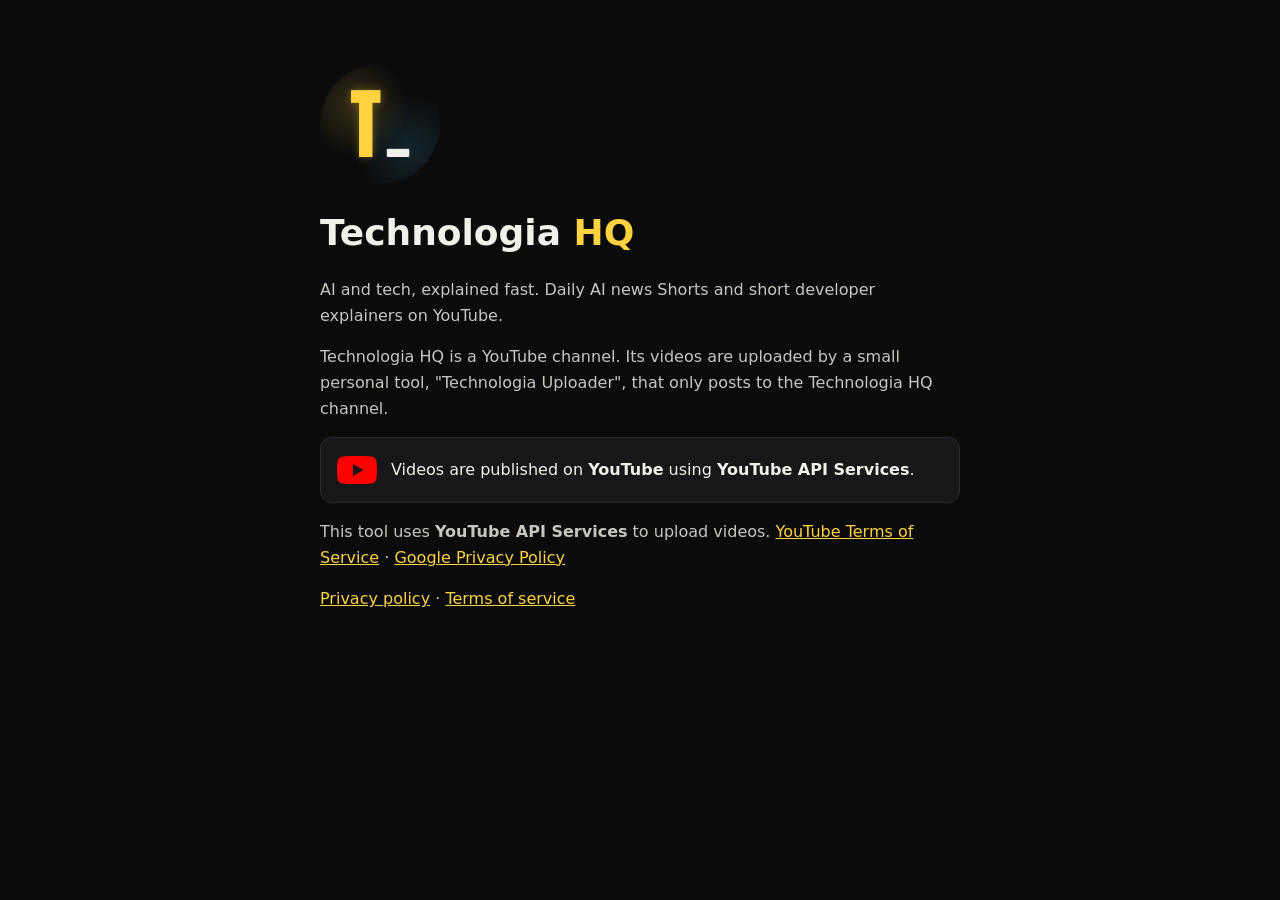
<file: index.html>
<!doctype html>
<html lang="en">
<head>
<meta charset="utf-8">
<meta name="viewport" content="width=device-width, initial-scale=1">
<title>Technologia HQ</title>
<link rel="stylesheet" href="style.css">
</head>
<body>
<main>
  <img class="logo" src="logo.png" alt="Technologia logo">
  <h1>Technologia <span>HQ</span></h1>
  <p>AI and tech, explained fast. Daily AI news Shorts and short developer explainers on YouTube.</p>
  <p>Technologia HQ is a YouTube channel. Its videos are uploaded by a small personal tool, "Technologia Uploader", that only posts to the Technologia HQ channel.</p>
  <p class="yt"><svg viewBox="0 0 24 24" width="40" height="40" aria-label="YouTube"><path fill="#FF0000" d="M23.498 6.186a3.016 3.016 0 0 0-2.122-2.136C19.505 3.545 12 3.545 12 3.545s-7.505 0-9.377.505A3.017 3.017 0 0 0 .502 6.186C0 8.07 0 12 0 12s0 3.93.502 5.814a3.016 3.016 0 0 0 2.122 2.136c1.871.505 9.376.505 9.376.505s7.505 0 9.377-.505a3.015 3.015 0 0 0 2.122-2.136C24 15.93 24 12 24 12s0-3.93-.502-5.814zM9.545 15.568V8.432L15.818 12l-6.273 3.568z"/></svg><span>Videos are published on <strong>YouTube</strong> using <strong>YouTube API Services</strong>.</span></p>
  <p>This tool uses <strong>YouTube API Services</strong> to upload videos. <a href="https://www.youtube.com/t/terms">YouTube Terms of Service</a> · <a href="https://policies.google.com/privacy">Google Privacy Policy</a></p>
  <p><a href="privacy.html">Privacy policy</a> · <a href="terms.html">Terms of service</a></p>
</main>
</body>
</html>
</file>
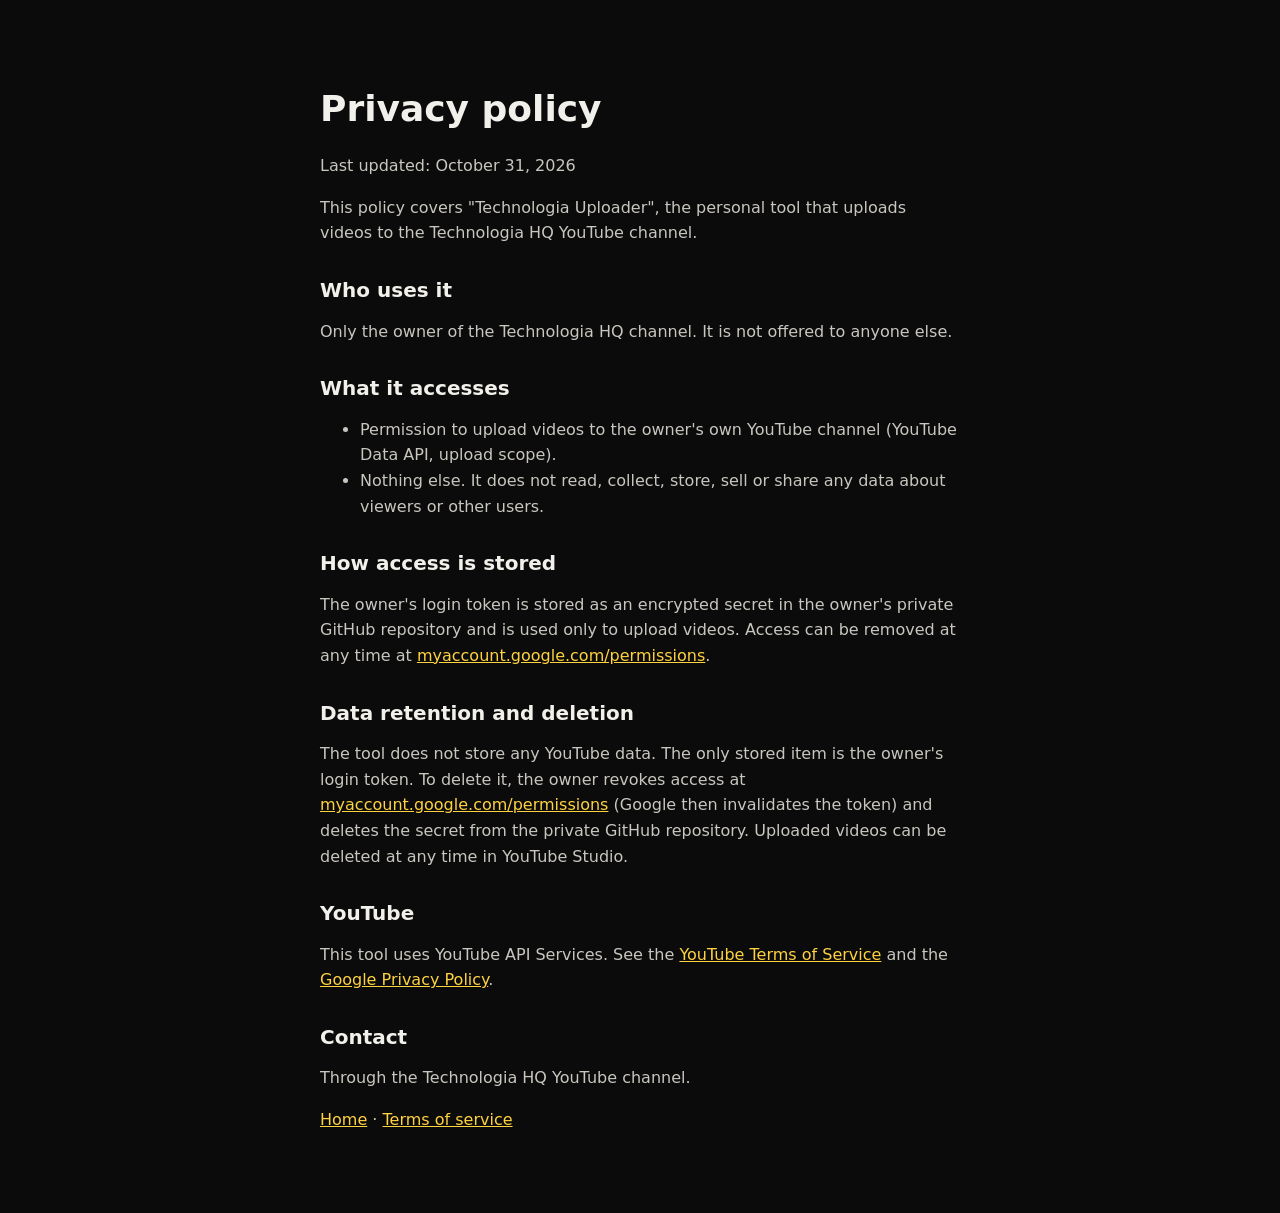
<file: privacy.html>
<!doctype html>
<html lang="en">
<head>
<meta charset="utf-8">
<meta name="viewport" content="width=device-width, initial-scale=1">
<title>Technologia HQ privacy policy</title>
<link rel="stylesheet" href="style.css">
</head>
<body>
<main>
  <h1>Privacy policy</h1>
  <p>Last updated: October 31, 2026</p>
  <p>This policy covers "Technologia Uploader", the personal tool that uploads videos to the Technologia HQ YouTube channel.</p>
  <h2>Who uses it</h2>
  <p>Only the owner of the Technologia HQ channel. It is not offered to anyone else.</p>
  <h2>What it accesses</h2>
  <ul>
    <li>Permission to upload videos to the owner's own YouTube channel (YouTube Data API, upload scope).</li>
    <li>Nothing else. It does not read, collect, store, sell or share any data about viewers or other users.</li>
  </ul>
  <h2>How access is stored</h2>
  <p>The owner's login token is stored as an encrypted secret in the owner's private GitHub repository and is used only to upload videos. Access can be removed at any time at <a href="https://myaccount.google.com/permissions">myaccount.google.com/permissions</a>.</p>
  <h2>Data retention and deletion</h2>
  <p>The tool does not store any YouTube data. The only stored item is the owner's login token. To delete it, the owner revokes access at <a href="https://myaccount.google.com/permissions">myaccount.google.com/permissions</a> (Google then invalidates the token) and deletes the secret from the private GitHub repository. Uploaded videos can be deleted at any time in YouTube Studio.</p>
  <h2>YouTube</h2>
  <p>This tool uses YouTube API Services. See the <a href="https://www.youtube.com/t/terms">YouTube Terms of Service</a> and the <a href="https://policies.google.com/privacy">Google Privacy Policy</a>.</p>
  <h2>Contact</h2>
  <p>Through the Technologia HQ YouTube channel.</p>
  <p><a href="index.html">Home</a> · <a href="terms.html">Terms of service</a></p>
</main>
</body>
</html>
</file>
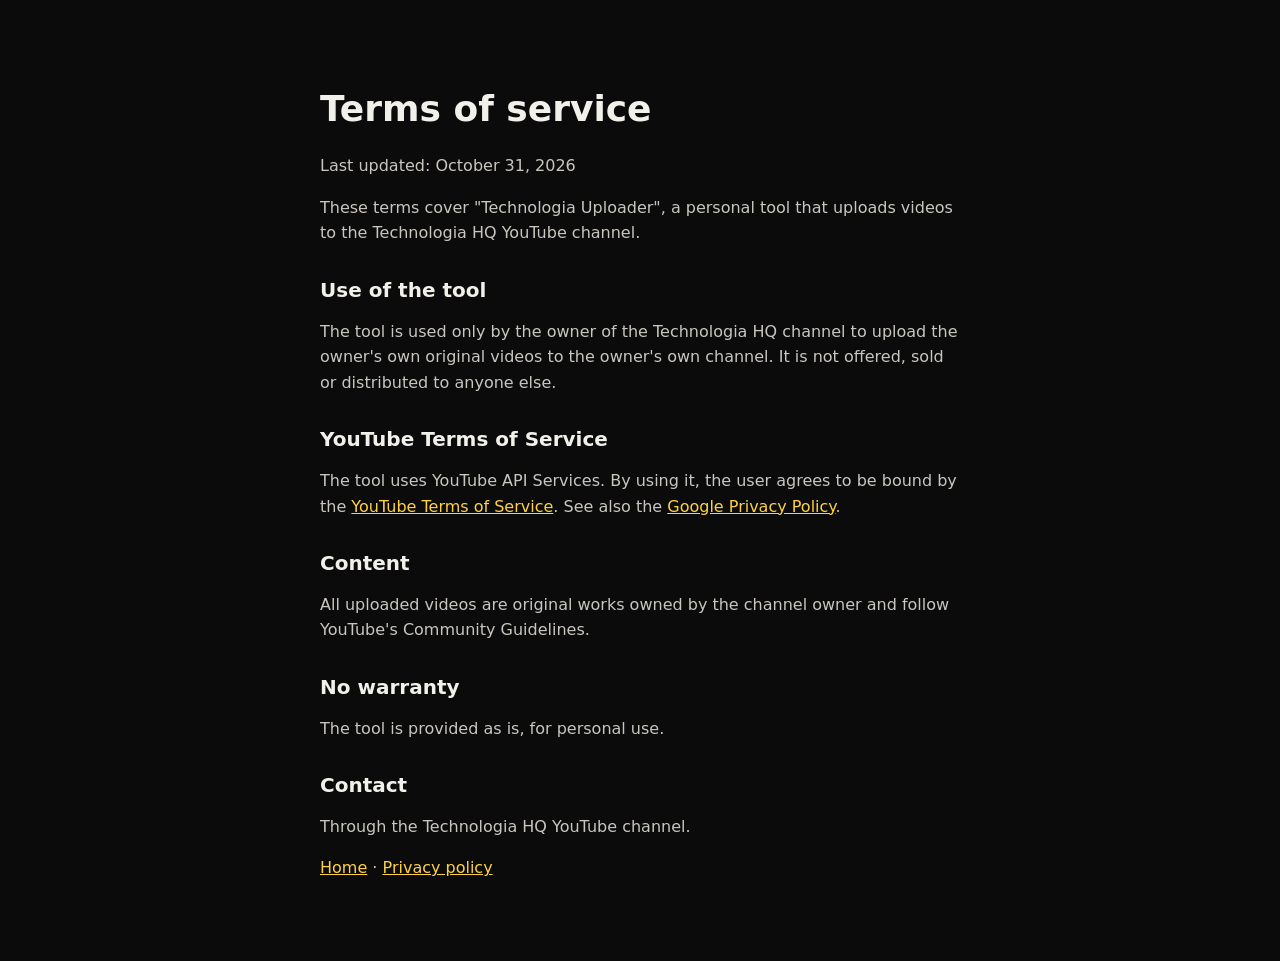
<file: terms.html>
<!doctype html>
<html lang="en">
<head>
<meta charset="utf-8">
<meta name="viewport" content="width=device-width, initial-scale=1">
<title>Technologia HQ terms of service</title>
<link rel="stylesheet" href="style.css">
</head>
<body>
<main>
  <h1>Terms of service</h1>
  <p>Last updated: October 31, 2026</p>
  <p>These terms cover "Technologia Uploader", a personal tool that uploads videos to the Technologia HQ YouTube channel.</p>
  <h2>Use of the tool</h2>
  <p>The tool is used only by the owner of the Technologia HQ channel to upload the owner's own original videos to the owner's own channel. It is not offered, sold or distributed to anyone else.</p>
  <h2>YouTube Terms of Service</h2>
  <p>The tool uses YouTube API Services. By using it, the user agrees to be bound by the <a href="https://www.youtube.com/t/terms">YouTube Terms of Service</a>. See also the <a href="https://policies.google.com/privacy">Google Privacy Policy</a>.</p>
  <h2>Content</h2>
  <p>All uploaded videos are original works owned by the channel owner and follow YouTube's Community Guidelines.</p>
  <h2>No warranty</h2>
  <p>The tool is provided as is, for personal use.</p>
  <h2>Contact</h2>
  <p>Through the Technologia HQ YouTube channel.</p>
  <p><a href="index.html">Home</a> · <a href="privacy.html">Privacy policy</a></p>
</main>
</body>
</html>
</file>
<file: style.css>
:root { color-scheme: dark; }
body { margin: 0; font-family: system-ui, "Segoe UI", Roboto, sans-serif; background: #0B0B0C; color: #F2F0EA; }
main { max-width: 640px; margin: 0 auto; padding: 64px 16px; }
h1 { font-size: 36px; } h1 span { color: #FFD23F; } h2 { font-size: 20px; margin-top: 32px; }
p, li { line-height: 1.6; color: #C9C6BF; } a { color: #FFD23F; }
.logo { width: 120px; height: 120px; border-radius: 50%; }
.yt { display: flex; align-items: center; gap: 14px; background: #17171A; border: 1px solid #2C2C31; border-radius: 12px; padding: 12px 16px; }
.yt span { color: #F2F0EA; }
</file>
